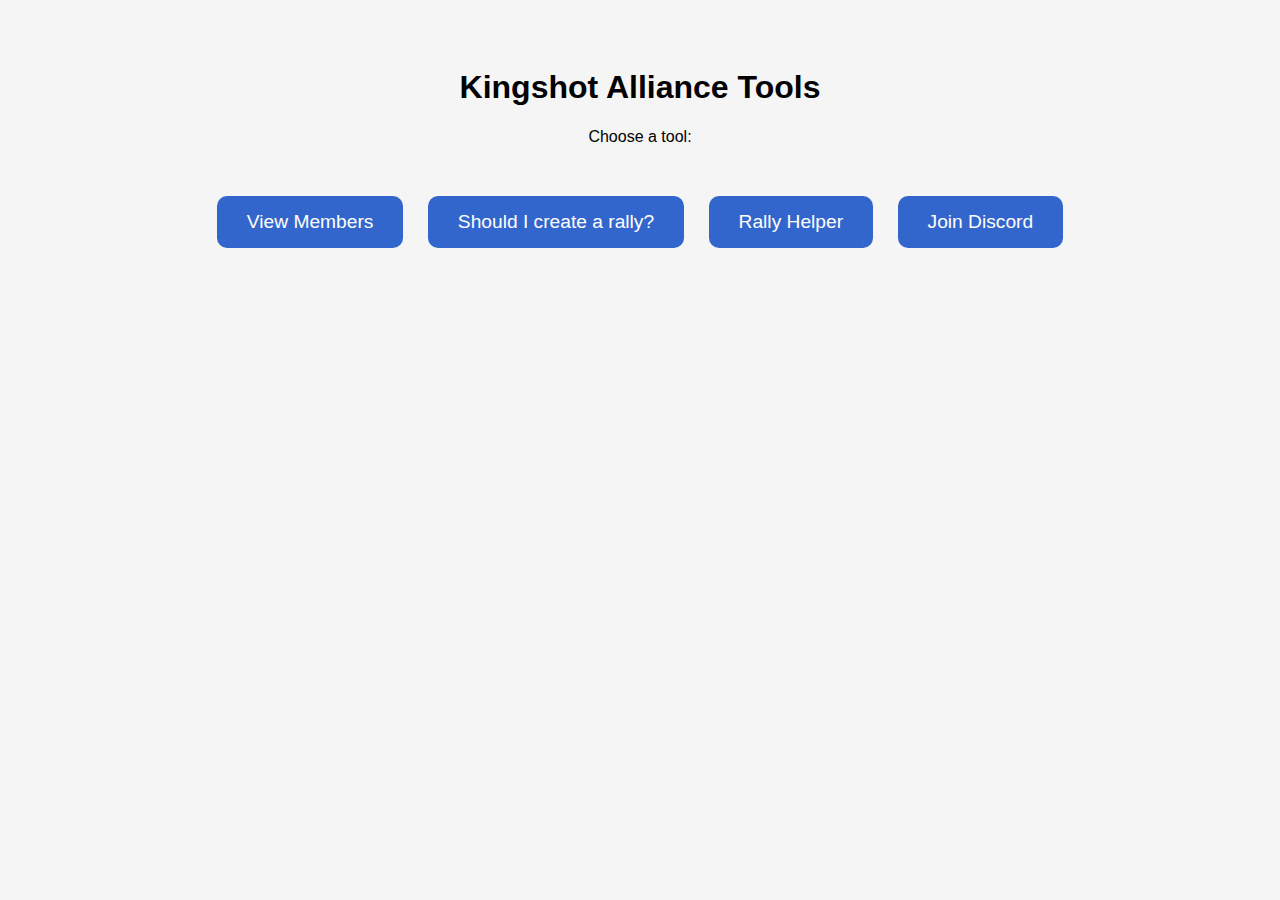
<file: index.html>
<!DOCTYPE html>
<html>
<head>
    <title>Kingshot Alliance Tools</title>
    <link rel="stylesheet" href="style.css">
</head>
<body>
    <h1>Kingshot Alliance Tools</h1>
    <p>Choose a tool:</p>
    <div class="button-container">
        <a href="members.html" class="button">View Members</a>
        <a href="shouldirally.html" class="button">Should I create a rally?</a>
        <a href="rally.html" class="button">Rally Helper</a>
        <a href="https://discord.gg/p6STvnxJSR" class="button" target="_blank">Join Discord</a>
    </div>
</body>
</html>
</file>
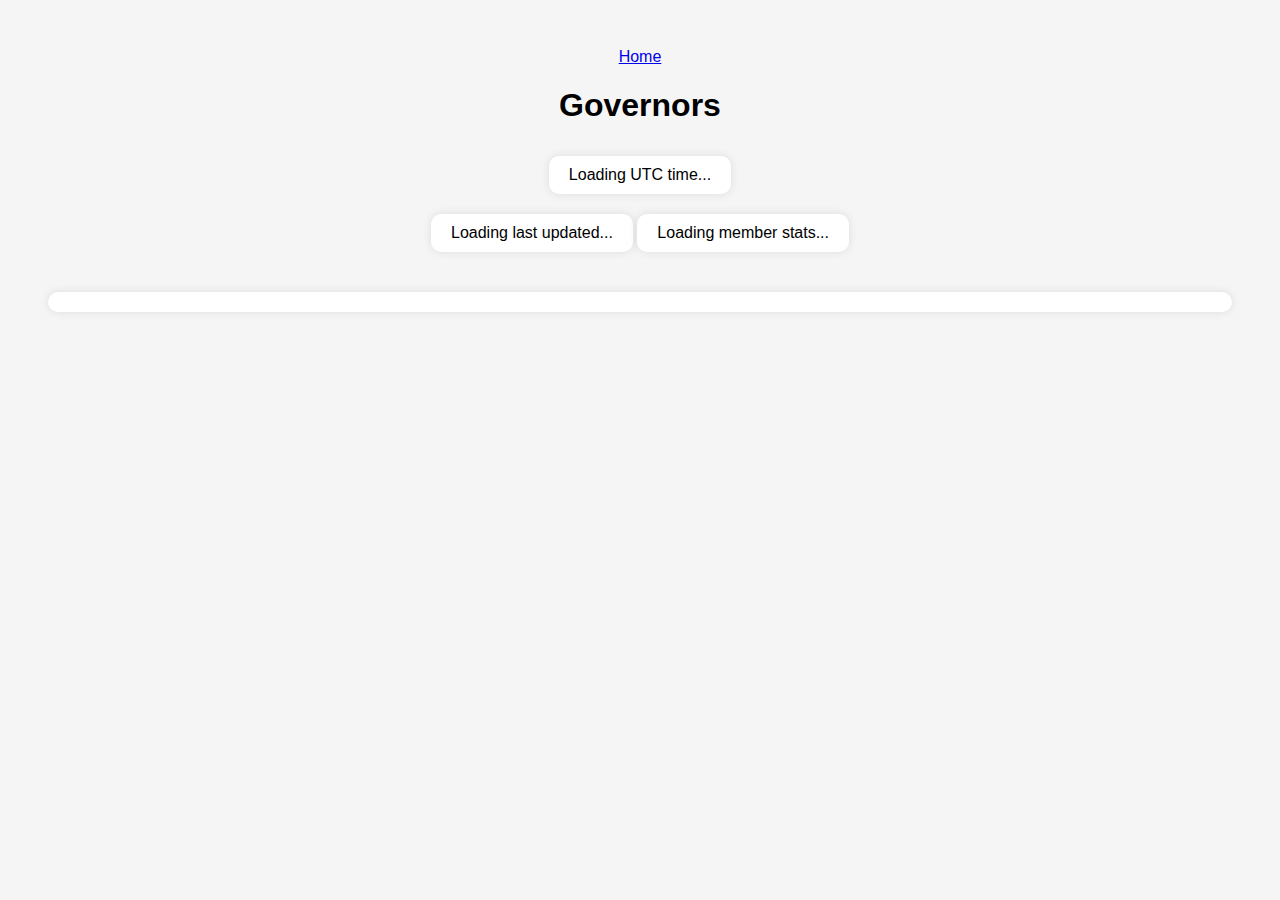
<file: members.html>
<!DOCTYPE html>
<html>
<head>
  <meta name="viewport" content="width=device-width, initial-scale=1">
  <title>Alliance Members</title>
  <link rel="stylesheet" href="style.css">
  <link rel="stylesheet" href="https://cdn.datatables.net/1.13.4/css/jquery.dataTables.min.css">
  <style>
    #summary {
      margin-bottom: 30px;
    }

    .summary-box {
      margin: 10px auto;
      padding: 10px 20px;
      background: white;
      display: inline-block;
      border-radius: 10px;
      box-shadow: 0 0 10px rgba(0,0,0,0.1);
    }

    #main-table {
      max-width: 100%;
      margin: 0 auto;
      padding: 10px;
      background: white;
      border-radius: 12px;
      box-shadow: 0 0 10px rgba(0,0,0,0.1);
      overflow-x: auto;
    }

    table.dataTable {
      width: 100% !important;
    }

    table th, table td {
  text-align: center;
  font-size: 10px;
  padding: 6px 4px;
  white-space: nowrap;
  overflow: hidden;
  text-overflow: ellipsis;
}

  </style>
</head>
<body>
    <a href="index.html" class="home-button">Home</a>

    <h1>Governors</h1>
    <div id="summary">
        <div class="summary-box" id="utc-time">Loading UTC time...</div><br>
        <div class="summary-box" id="last-updated">Loading last updated...</div>
        <div class="summary-box" id="member-stats">Loading member stats...</div>
    </div>

    <div id="main-table">
  <div style="overflow-x: auto;">
    <table id="members-table" class="display">
            <thead></thead>
            <tbody></tbody>
           </table>
  </div>
</div>


    <script src="https://code.jquery.com/jquery-3.7.0.min.js"></script>
    <script src="https://cdn.datatables.net/1.13.4/js/jquery.dataTables.min.js"></script>
    <script> 
        const scriptUrl = "https://script.google.com/macros/s/AKfycbyM1rTQEeJr2I74PO99_V0Iav4H-yWZH2TDHvTvKZ0sDNNlm5ruxMc9qZFgLI4rNLyySQ/exec";

      // Caching setup
const CACHE_KEY = "membersData";
const CACHE_EXPIRY = 24 * 60 * 60 * 1000; // 24 hours in milliseconds

function loadFromCache() {
  const cached = localStorage.getItem(CACHE_KEY);
  if (!cached) return null;

  try {
    const parsed = JSON.parse(cached);
    if (Date.now() - parsed.timestamp < CACHE_EXPIRY) {
      return parsed.data;
    }
  } catch (e) {
    console.warn("Failed to parse cached data:", e);
  }
  return null;
}

function saveToCache(data) {
  localStorage.setItem(CACHE_KEY, JSON.stringify({
    timestamp: Date.now(),
    data
  }));
}
      let countryCodeMap = {};

      
function getFlagEmoji(code) {
  if (!code) return "";
  return code
    .trim()
    .toUpperCase()
    .replace(/./g, char =>
      String.fromCodePoint(127397 + char.charCodeAt()));
}

function renderTable(players) {
  const headers = Object.keys(players[0]).filter(h => !["Discord", "UTC", "Country", "Time"].includes(h));
  const thead = document.querySelector("#members-table thead");
  const tbody = document.querySelector("#members-table tbody");

  thead.innerHTML = "";
  tbody.innerHTML = "";

  const headerRow = document.createElement("tr");
  headers.forEach(h => {
    const th = document.createElement("th");
    th.textContent = h;
    headerRow.appendChild(th);
  });
  
  function formatPower(value) {
  const num = parseFloat(value);
  if (isNaN(num)) return value;
  if (num >= 1_000_000) return (num / 1_000_000).toFixed(1) + "M";
  if (num >= 1_000) return (num / 1_000).toFixed(0) + "K";
  return num.toString();
}

function formatTimeOnly(value) {
  if (typeof value === "string" && value.includes("T")) {
    return value.substring(11, 16); // Get HH:mm from ISO string
  }
  return value;
}

  thead.appendChild(headerRow);

  players.forEach(row => {
    const tr = document.createElement("tr");
    headers.forEach(h => {
      const td = document.createElement("td");
      const cellData = row[h];

      if (h === "Power" && cellData) {
        const raw = typeof cellData === 'string' ? parseFloat(cellData.replace(/,/g, '')) : cellData;
        td.textContent = formatPower(cellData);
        td.setAttribute('data-order', raw);
      } else if (h.toLowerCase() === "time" && cellData) {
        td.textContent = formatTimeOnly(cellData);
     } else if (h === "Governor") {
 
        let rawCountry = row["Country"] || "";
let normalizedCountry = rawCountry.replace(/[–—−‑‑]/g, "-"); // Replace all dash variants with hyphen-minus
let countryName = normalizedCountry.split("-")[0].trim().toLowerCase();

const isoCode = countryCodeMap[countryName] || "";
const flag = isoCode ? getFlagEmoji(isoCode) : "❓";
if (!isoCode && countryName) {
  console.warn("Unmatched country:", countryName);
}


  td.textContent = `${flag} ${cellData}`;
    } else {
  td.textContent = cellData;
}


      tr.appendChild(td);
    });
    tbody.appendChild(tr);
  });

  $('#members-table').DataTable({
    destroy: true,
    paging: false,
    info: false,
    searching: true,
    lengthChange: false,
    scrollX: true
  });
}

       // Try cached data first
const cachedData = loadFromCache();
if (cachedData) {
  // Wait until country map is loaded before rendering cached data
  fetch("https://lalibthabib.github.io/BTB-tools/data/country_iso_mapping.json")
    .then(res => res.json())
    .then(countryMap => {
      countryCodeMap = {};
      Object.entries(countryMap).forEach(([key, val]) => {
        countryCodeMap[key.trim().toLowerCase()] = val;
      });
      renderTable(cachedData.players);
    });
}


Promise.all([
  fetch("https://lalibthabib.github.io/BTB-tools/data/country_iso_mapping.json").then(res => res.json()),
  fetch(scriptUrl).then(res => res.json())
])
.then(([countryMap, data]) => {
  countryCodeMap = {};
Object.entries(countryMap).forEach(([key, val]) => {
  countryCodeMap[key.trim().toLowerCase()] = val;
});


  const { utcTime, lastUpdated, stats, players } = data;

  // Update summary info
  document.getElementById("utc-time").textContent = "UTC Time: " + utcTime;
  document.getElementById("last-updated").textContent = "Last Updated: " + lastUpdated;
  document.getElementById("member-stats").innerHTML =
    "Members: " + stats.total + " | Awake: " + stats.awake + " | Asleep: " + stats.asleep;

  // Save to cache and render
  saveToCache({ players });
  renderTable(players);
})
.catch(err => console.error("Error loading data or country map:", err));


    </script>
</body>
</html>
</file>
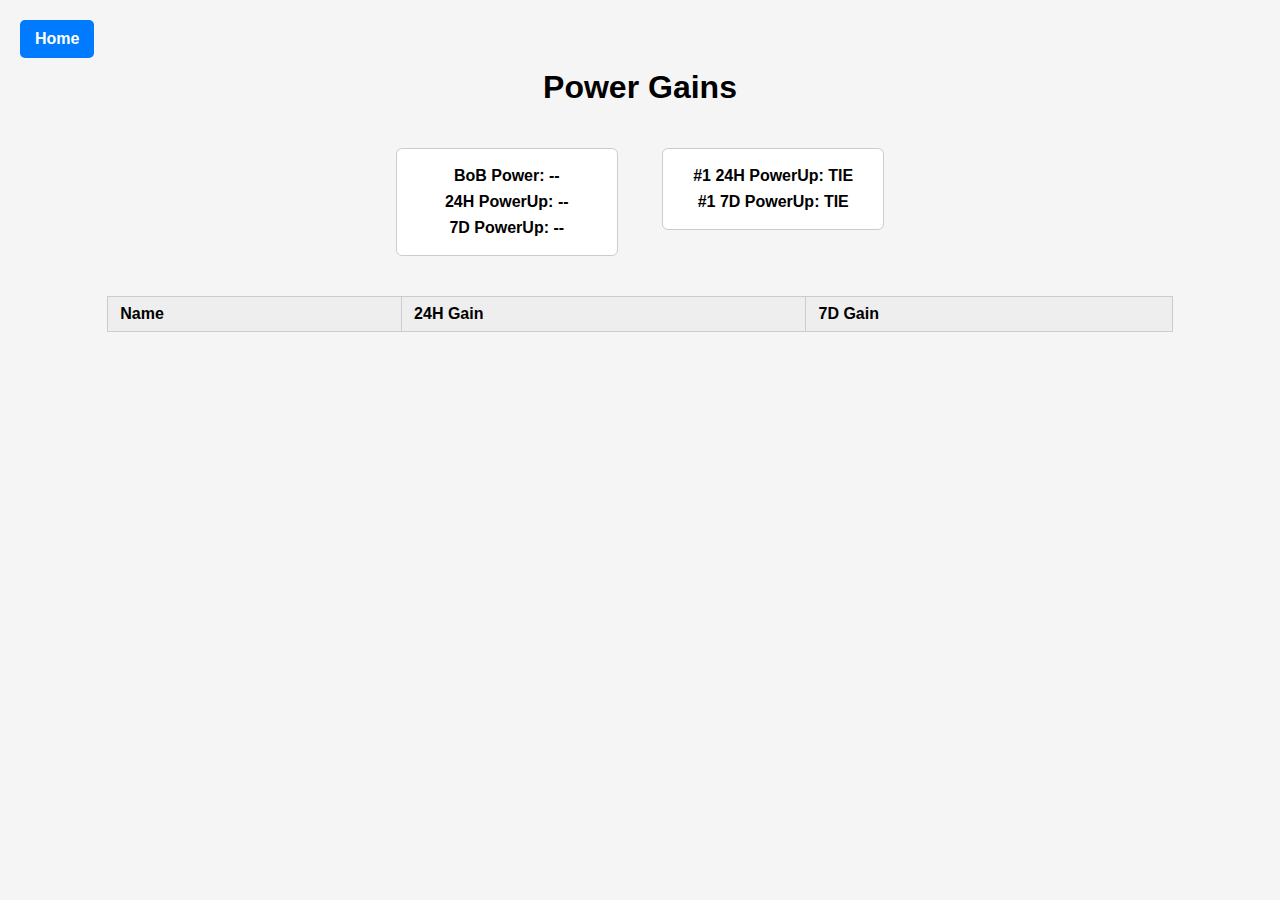
<file: PowerUp.html>
<!DOCTYPE html>
<html>
<head>
  <title>Power Gains</title>
  <link rel="stylesheet" href="style.css">
  <style>
    a.home-button {
      position: absolute;
      top: 20px;
      left: 20px;
      padding: 10px 15px;
      background-color: #007bff;
      color: white;
      text-decoration: none;
      border-radius: 5px;
      font-weight: bold;
    }
    .mini-table {
      display: inline-block;
      vertical-align: top;
      width: 200px;
      border: 1px solid #ccc;
      border-radius: 6px;
      margin: 20px;
      padding: 10px;
      background: #fff;
    }
    .mini-table p {
      margin: 8px 0;
      font-weight: bold;
    }
    table.gains {
      border-collapse: collapse;
      width: 90%;
      margin: 20px auto;
      background: #fff;
    }
    table.gains th, table.gains td {
      border: 1px solid #ccc;
      padding: 8px 12px;
      text-align: left;
    }
    table.gains th {
      background: #eee;
      cursor: pointer;
    }
  </style>
</head>
<body>
  <a href="index.html" class="home-button">Home</a>
  <h1>Power Gains</h1>

  <div id="summary">
    <div class="mini-table">
      <p id="total-power">BoB Power: --</p>
      <p id="power-24h">24H PowerUp: --</p>
      <p id="power-7d">7D PowerUp: --</p>
    </div>
    <div class="mini-table">
      <p id="top-24h">#1 24H PowerUp: TIE</p>
      <p id="top-7d">#1 7D PowerUp: TIE</p>
    </div>
  </div>

  <table class="gains" id="player-gains">
    <thead>
      <tr>
        <th data-sort="name">Name</th>
        <th data-sort="gain24">24H Gain</th>
        <th data-sort="gain7">7D Gain</th>
      </tr>
    </thead>
    <tbody></tbody>
  </table>

  <script src="https://apis.google.com/js/api.js"></script>
  <script>
    const SHEET_ID = '1zhPWij4tcnLIL4XO3ajF5tMuSzUl9eBvoqcMUJrkiZ4';
    const RANGE = 'PowerTotals!A:C';
    const KEY = 'AIzaSyDep63nWFdX_ldOMVxw-lMJ6yLJGAclhw0';

    function init() {
      gapi.client.init({
        apiKey: KEY,
        discoveryDocs: ['https://sheets.googleapis.com/$discovery/rest?version=v4']
      }).then(() => gapi.client.sheets.spreadsheets.values.get({
        spreadsheetId: SHEET_ID,
        range: RANGE
      })).then(res => {
        const rows = res.result.values;
        if (!rows || rows.length < 2) return;
        const tA = rows[rows.length - 1];
        const bobPower = parseInt(tA[1] || 0);
const bobFormatted = new Intl.NumberFormat('en', {
  notation: 'compact',
  maximumFractionDigits: 2
}).format(bobPower);

document.getElementById('total-power').textContent = `BoB Power: ${bobFormatted}`;

        document.getElementById('power-24h').textContent = `24H PowerUp: ${tA[2] || '--'}`;

        let weekAgo = rows.find(r => {
          const d = new Date(r[0]);
          return (new Date() - d) >= 7 * 24 * 60 * 60 * 1000;
        }) || tA;
        document.getElementById('power-7d').textContent = `7D PowerUp: ${tA[2] - (weekAgo[2] || tA[2])}`;

        const gainRange = 'PowerGains!A:C';
        return gapi.client.sheets.spreadsheets.values.get({
          spreadsheetId: SHEET_ID,
          range: gainRange
        });
      }).then(res => {
        const data = res.result.values;
        if (!data || data.length < 2) return;

        const header = data[1];
        const players = data.slice(2).map(r => ({
          name: r[0],
          gain24: +r[1] || 0,
          gain7: +r[2] || 0
        }));
        populatePlayers(players);
      }).catch(console.error);
    }

    function populatePlayers(players) {
      updateTop(players, 'gain24', 'top-24h');
      updateTop(players, 'gain7', 'top-7d');

      const tbody = document.querySelector('#player-gains tbody');
      players.forEach(p => {
        const tr = document.createElement('tr');
        tr.innerHTML = `<td>${p.name}</td><td>${p.gain24}</td><td>${p.gain7}</td>`;
        tbody.appendChild(tr);
      });
      enableSort();
    }

    function updateTop(players, key, elId) {
      const max = Math.max(...players.map(p => p[key]));
      const top = players.filter(p => p[key] === max).map(p => p.name);
      document.getElementById(elId).textContent =
        `#1 ${key === 'gain24' ? '24H' : '7D'} PowerUp: ${top.length > 1 ? 'TIE' : `${top[0]} (${max})`}`;
    }

    function enableSort() {
      document.querySelectorAll('th[data-sort]').forEach(th => th.addEventListener('click', () => {
        const key = th.dataset.sort;
        const asc = !th.asc;
        th.asc = asc;

        const rows = Array.from(document.querySelectorAll('#player-gains tbody tr'));
        rows.sort((a, b) => {
          const va = key === 'name' ? a.cells[0].textContent : +a.cells[key === 'gain24' ? 1 : 2].textContent;
          const vb = key === 'name' ? b.cells[0].textContent : +b.cells[key === 'gain24' ? 1 : 2].textContent;
          return va > vb ? (asc ? 1 : -1) : va < vb ? (asc ? -1 : 1) : 0;
        });
        const tbody = document.querySelector('#player-gains tbody');
        rows.forEach(r => tbody.appendChild(r));
      }));
    }

    gapi.load('client', init);
  </script>
</body>
</html>
</file>
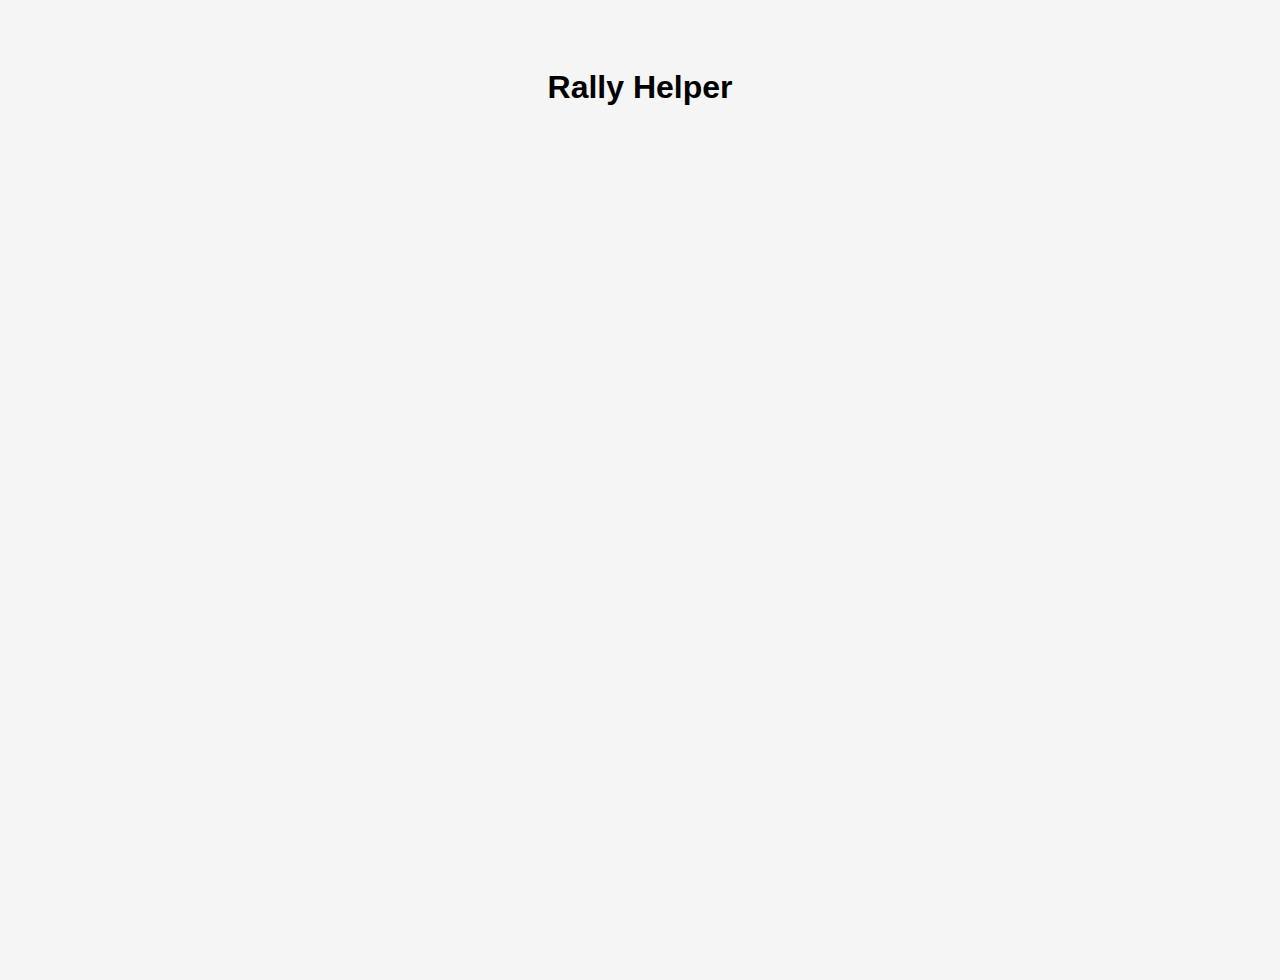
<file: rally.html>
<!DOCTYPE html>
<html>
<head>
    <title>Rally Helper</title>
    <link rel="stylesheet" href="style.css">
</head>
<body>
    <h1>Rally Helper</h1>
    <iframe src="https://script.google.com/macros/s/AKfycbyMC0mt_Lk7eKIFGUdSkKNkjszkU1Uo5OWUTvI8gTGKJSVFORMPZ1aaLgZppGDPWGWq/exec" width="100%" height="800" frameborder="0"></iframe>
</body>
</html>
</file>
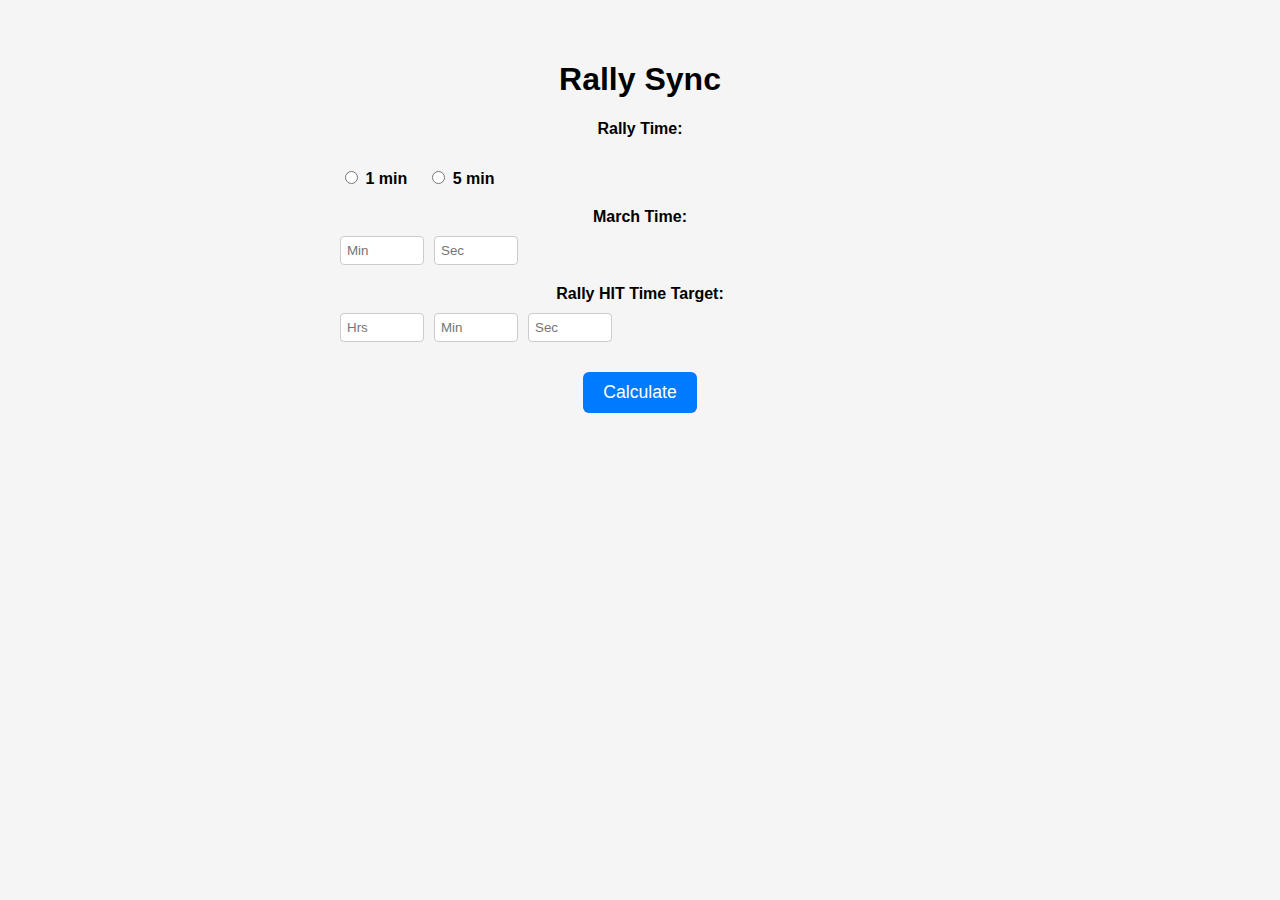
<file: rallysynch.html>
<!DOCTYPE html>
<html>
<head>
  <title>Rally Sync</title>
  <link rel="stylesheet" href="style.css">
  <style>
    body {
      font-family: Arial, sans-serif;
      padding: 40px;
      background-color: #f5f5f5;
      max-width: 600px;
      margin: auto;
    }
    h1 {
      text-align: center;
    }
    label {
      display: block;
      margin-top: 20px;
      font-weight: bold;
    }
    .radio-group {
      display: flex;
      gap: 20px;
      margin-top: 10px;
    }
    .field-group {
      display: flex;
      gap: 10px;
      margin-top: 10px;
      align-items: center;
    }
    input[type="number"] {
      width: 70px;
      padding: 6px;
      border-radius: 4px;
      border: 1px solid #ccc;
    }
    button {
      margin-top: 30px;
      padding: 10px 20px;
      font-size: 1.1em;
      background-color: #007bff;
      color: white;
      border: none;
      border-radius: 6px;
      cursor: pointer;
    }
    #result {
      margin-top: 20px;
      font-size: 1.2em;
      font-weight: bold;
    }
    .error {
      color: red;
      font-size: 0.9em;
      margin-left: 10px;
    }
  </style>
</head>
<body>

  <h1>Rally Sync</h1>

  <!-- Rally Time -->
  <label>Rally Time:</label>
  <div class="radio-group">
    <label><input type="radio" name="rallyTime" value="1"> 1 min</label>
    <label><input type="radio" name="rallyTime" value="5"> 5 min</label>
    <span class="error" id="rallyTimeError"></span>
  </div>

  <!-- March Time -->
  <label>March Time:</label>
  <div class="field-group">
    <input type="number" id="marchMinutes" placeholder="Min" min="0">
    <input type="number" id="marchSeconds" placeholder="Sec" min="0" max="59">
    <span class="error" id="marchTimeError"></span>
  </div>

  <!-- Hit Time -->
  <label>Rally HIT Time Target:</label>
  <div class="field-group">
    <input type="number" id="hitHours" placeholder="Hrs" min="0" max="23">
    <input type="number" id="hitMinutes" placeholder="Min" min="0" max="59">
    <input type="number" id="hitSeconds" placeholder="Sec" min="0" max="59">
    <span class="error" id="hitTimeError"></span>
  </div>

  <!-- Calculate Button -->
  <button onclick="calculateLaunchTime()">Calculate</button>

  <!-- Result -->
  <div id="result"></div>

  <script>
    function pad(num) {
      return String(num).padStart(2, '0');
    }

    function calculateLaunchTime() {
      // Reset error messages
      document.getElementById('rallyTimeError').textContent = '';
      document.getElementById('marchTimeError').textContent = '';
      document.getElementById('hitTimeError').textContent = '';
      document.getElementById('result').textContent = '';

      // Get rally time (radio)
      const rallyRadios = document.getElementsByName('rallyTime');
      let rallyMinutes = null;
      for (let radio of rallyRadios) {
        if (radio.checked) {
          rallyMinutes = parseInt(radio.value);
          break;
        }
      }
      if (rallyMinutes === null) {
        document.getElementById('rallyTimeError').textContent = 'Missing field';
        return;
      }

      // Get march time
      const marchMinutes = parseInt(document.getElementById('marchMinutes').value);
      const marchSeconds = parseInt(document.getElementById('marchSeconds').value);
      if (isNaN(marchMinutes) || isNaN(marchSeconds)) {
        document.getElementById('marchTimeError').textContent = 'Missing field';
        return;
      }

      // Get hit time
      const hitHours = parseInt(document.getElementById('hitHours').value);
      const hitMinutes = parseInt(document.getElementById('hitMinutes').value);
      const hitSeconds = parseInt(document.getElementById('hitSeconds').value);
      if (isNaN(hitHours) || isNaN(hitMinutes) || isNaN(hitSeconds)) {
        document.getElementById('hitTimeError').textContent = 'Missing field';
        return;
      }

      // Convert everything to seconds
      const rallyTimeSec = rallyMinutes * 60;
      const marchTimeSec = marchMinutes * 60 + marchSeconds;
      const hitTimeSec = hitHours * 3600 + hitMinutes * 60 + hitSeconds;

      const launchTimeSec = hitTimeSec - rallyTimeSec - marchTimeSec;
      if (launchTimeSec < 0) {
        document.getElementById('result').textContent = 'Launch time is before midnight — check input.';
        return;
      }

      const hours = Math.floor(launchTimeSec / 3600);
      const minutes = Math.floor((launchTimeSec % 3600) / 60);
      const seconds = launchTimeSec % 60;

      document.getElementById('result').textContent =
        `LAUNCH your rally at exactly: ${pad(hours)}:${pad(minutes)}:${pad(seconds)}`;
    }
  </script>

</body>
</html>
</file>
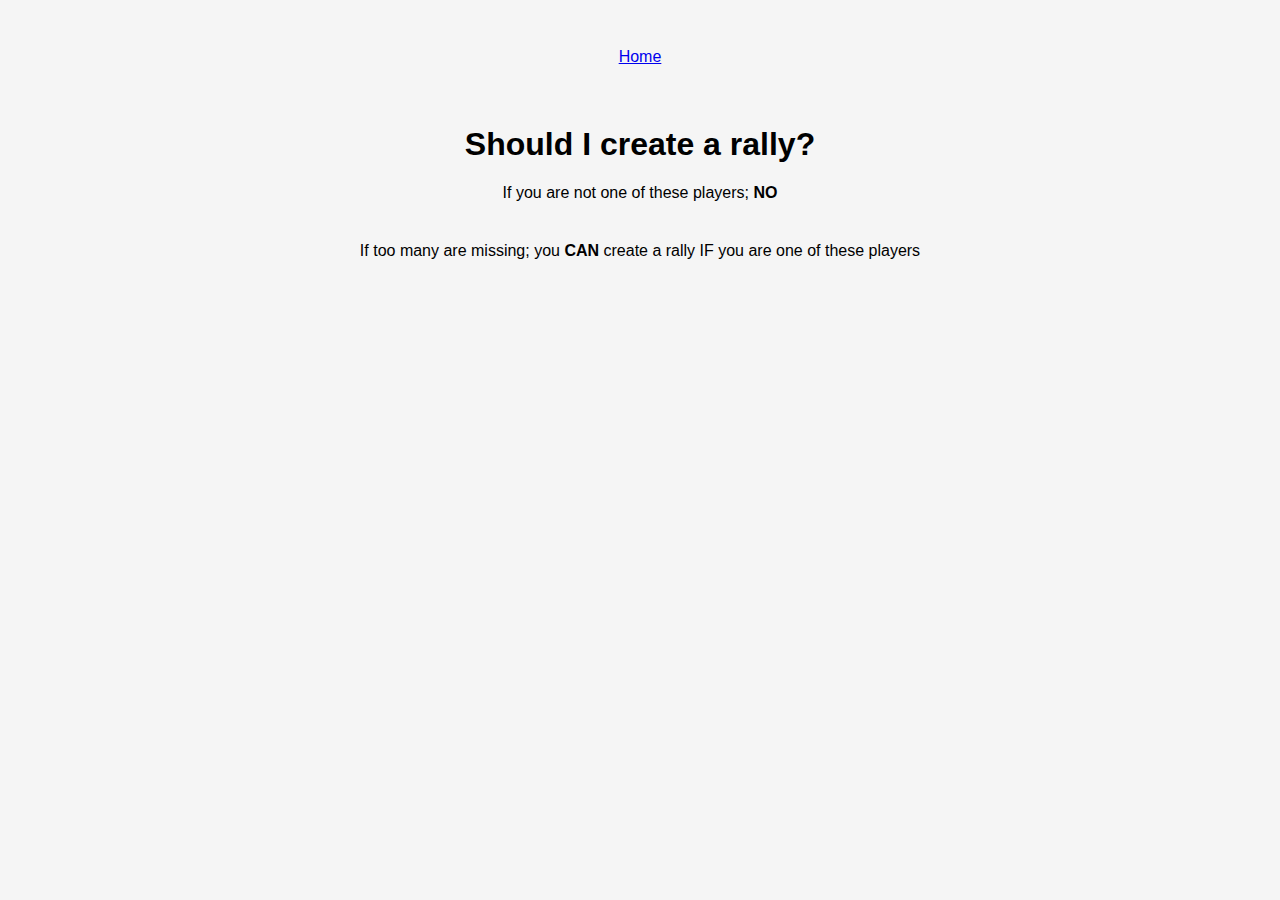
<file: shouldirally.html>
<!DOCTYPE html>
<html>
<head>
  <meta name="viewport" content="width=device-width, initial-scale=1">
  <title>Should I create a rally?</title>
  <link rel="stylesheet" href="style.css">
  <style>
    h1 {
  margin-top: 60px; /* enough space to avoid overlap */
}

  table {
    border-collapse: collapse;
    margin: 20px auto;
    width: 100%;
    max-width: 500px;
    table-layout: fixed;
    word-wrap: break-word;
  }

 td {
  border: 1px solid #ccc;
  padding: 15px 10px;
  text-align: center;
  font-weight: bold;
  background-color: #fff;
  white-space: nowrap;
  overflow: hidden;
  text-overflow: ellipsis;
}

</style>

</head>

<body>
  <a href="index.html" class="home-button">Home</a>
  <h1>Should I create a rally?</h1>

  <p>If you are not one of these players; <strong>NO</strong></p>
  <table id="table1"></table>

  <p>If too many are missing; you <strong>CAN</strong> create a rally IF you are one of these players</p>
  <table id="table2"></table>

  <!-- Load Google API -->
  <script src="https://apis.google.com/js/api.js"></script>
  <script>
    const SPREADSHEET_ID = '1zhPWij4tcnLIL4XO3ajF5tMuSzUl9eBvoqcMUJrkiZ4';
    const RANGE = 'Members!A:C'; // Change if needed
    const API_KEY = 'AIzaSyDep63nWFdX_ldOMVxw-lMJ6yLJGAclhw0'; // Your API Key
    
    function init() {
      gapi.client.init({
        'apiKey': API_KEY,
        'discoveryDocs': ["https://sheets.googleapis.com/$discovery/rest?version=v4"],
      }).then(() => {
        return gapi.client.sheets.spreadsheets.values.get({
          spreadsheetId: SPREADSHEET_ID,
          range: RANGE,
        });
      }).then(response => {
        const data = response.result.values.slice(4); // Skip to row 5
        const filtered = data.filter(row => row[0] && row[2]); // Make sure name and power exist
        const sorted = filtered.sort((a, b) => parseInt(b[2]) - parseInt(a[2]));

        const top9 = sorted.slice(0, 9);
        const next9 = sorted.slice(9, 18);

        fillGridTable('table1', top9);
        fillGridTable('table2', next9);
      }).catch(err => {
        console.error('Error loading data from Google Sheets:', err);
      });
    }

    function fillGridTable(tableId, rows) {
      const table = document.getElementById(tableId);
      for (let i = 0; i < 3; i++) {
        const tr = document.createElement('tr');
        for (let j = 0; j < 3; j++) {
          const index = i * 3 + j;
          const name = rows[index]?.[0] || '';
          const td = document.createElement('td');
          td.textContent = name;
          tr.appendChild(td);
        }
        table.appendChild(tr);
      }
    }

    gapi.load('client', init);
  </script>
</body>
</html>
</file>
<file: style.css>
body {
    font-family: Arial, sans-serif;
    text-align: center;
    padding: 40px;
    background-color: #f5f5f5;
}

h1 {
    font-size: 2em;
}

.button-container {
    margin-top: 40px;
}

.button {
    display: inline-block;
    padding: 15px 30px;
    margin: 10px;
    background-color: #3366cc;
    color: white;
    text-decoration: none;
    border-radius: 10px;
    font-size: 1.2em;
}

.button:hover {
    background-color: #254a99;
}

table {
    margin: auto;
}
</file>
